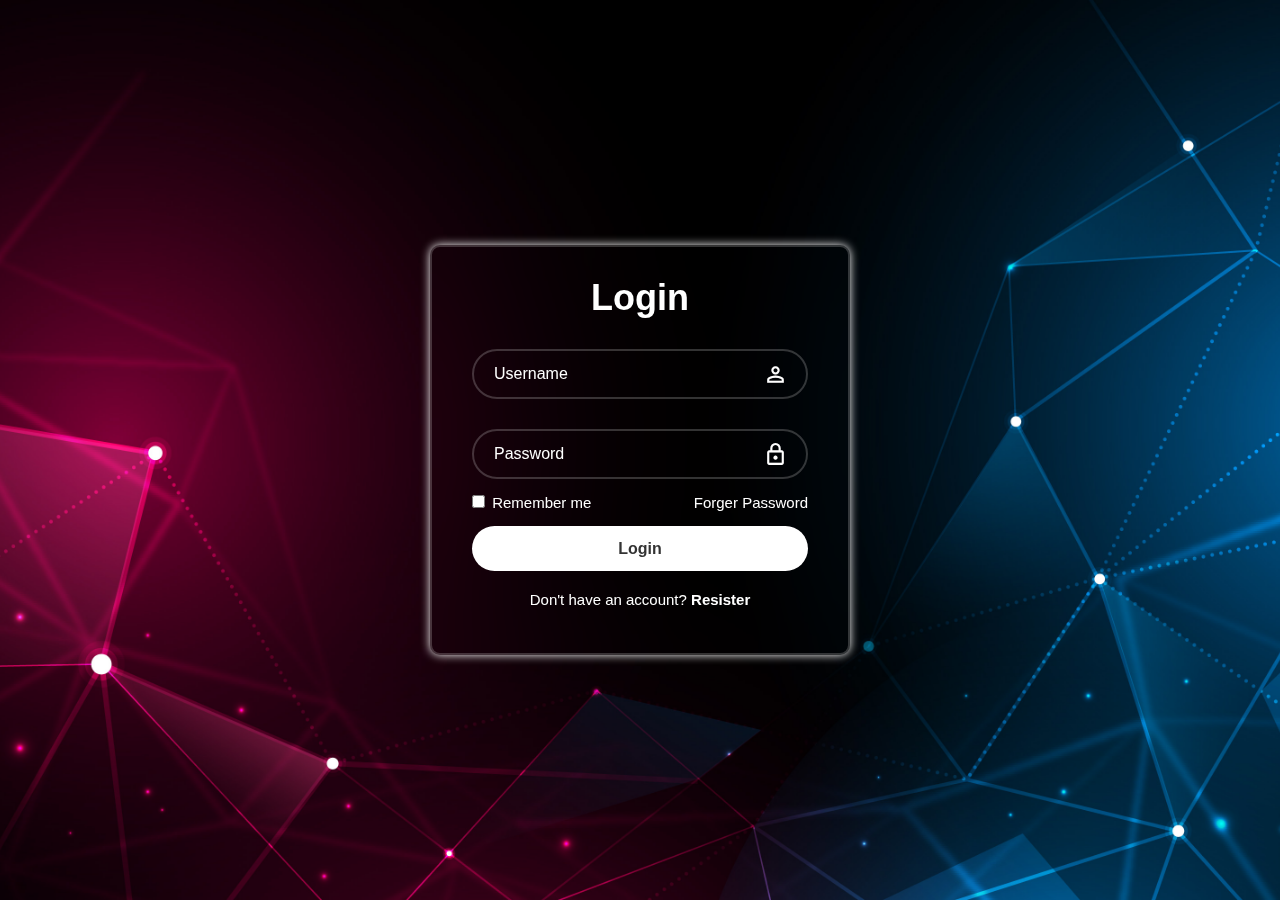
<file: 0/login-register/login.html>
<!DOCTYPE html>
<html lang="en">
<head>
    <meta charset="UTF-8">
    <meta name="viewport" content="width=device-width, initial-scale=1.0">
    <title>log in</title>
    <link rel="stylesheet" href="login.css">
    <link rel="stylesheet" href="https://fonts.googleapis.com/css2?family=Material+Symbols+Outlined:opsz,wght,FILL,GRAD@20..48,100..700,0..1,-50..200" />

</head>
<body>
    <div class="login-form">
        <form action="">
            <h1>Login</h1>
            <div class="input-box">
                <input type="text" name="" id="" placeholder="Username">
                <span class="material-symbols-outlined">person</span>
            </div>
            <div class="input-box">
                <input type="password" name="" id="" placeholder="Password">
                <span class="material-symbols-outlined">lock</span>
            </div>
            <div class="remember-forget">
                <label for=""><input type="checkbox" name="" id=""> Remember me</label>
                <a href="#">Forger Password</a>
            </div>

            <button type="submit" class="button">Login</button>

            <div class="register-link">
                <p>Don't have an account? <a href="register.html">Resister</a></p>
            </div>
        </form>
    </div>
</body>
</html>
</file>
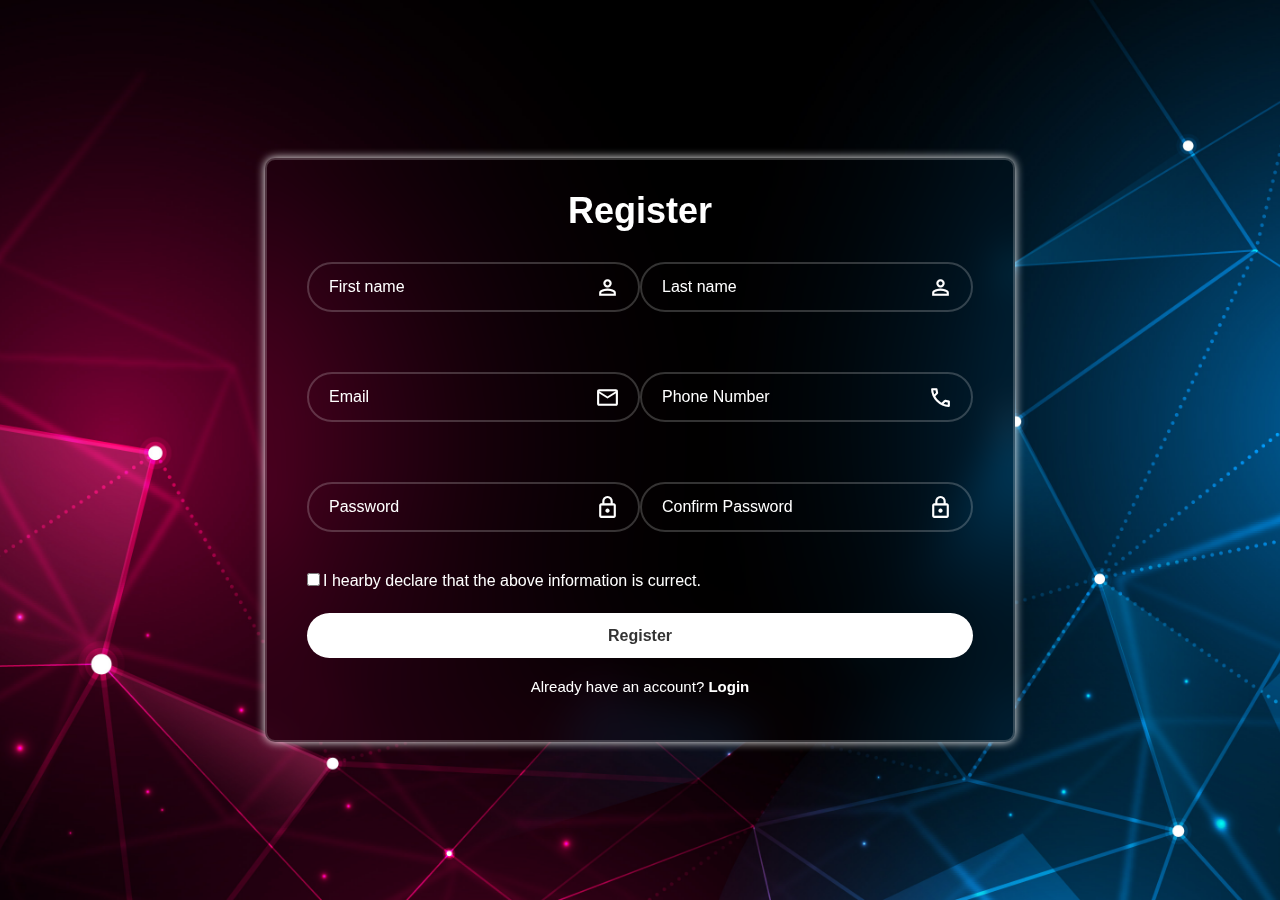
<file: 0/login-register/register.html>
<!DOCTYPE html>
<html lang="en">
<head>
    <meta charset="UTF-8">
    <meta name="viewport" content="width=device-width, initial-scale=1.0">
    <title>Register</title>
    <link rel="stylesheet" href="register.css">
    <link rel="stylesheet" href="https://fonts.googleapis.com/css2?family=Material+Symbols+Outlined:opsz,wght,FILL,GRAD@20..48,100..700,0..1,-50..200" />

</head>
<body>
    <div class="register-form">
        <form action="">
            <h1>Register</h1>
            <div class="input">
                <div class="input-box">
                    <input type="text" name="" id="" placeholder="First name" required>
                    <span class="material-symbols-outlined">person</span>
                </div>
                <div class="input-box">
                    <input type="text" name="" id="" placeholder="Last name" required>
                    <span class="material-symbols-outlined">person</span>
                </div>
            </div>
            <div class="input">
                <div class="input-box">
                    <input type="text" name="" id="" placeholder="Email" required>
                    <span class="material-symbols-outlined">mail </span>
                </div>
                <div class="input-box">
                    <input type="text" name="" id="" placeholder="Phone Number" required>
                    <span class="material-symbols-outlined">call </span>
                </div>
            </div>
            <div class="input">
                <div class="input-box">
                    <input type="password" name="" id="" placeholder="Password" required>
                    <span class="material-symbols-outlined">lock</span>
                </div>
                <div class="input-box">
                    <input type="password" name="" id="" placeholder="Confirm Password" required>
                    <span class="material-symbols-outlined">lock</span>
                </div>
            </div>

                <label for=""><input type="checkbox" name="" id="">I hearby declare that the above information is currect.</label>
            <button type="submit" class="button">Register</button>

            <div class="login-link">
                <p>Already have an account? <a href="login.html">Login</a></p>
            </div>
        </form>
    </div>
    
</body>
</html>
</file>
<file: 0/login-register/login.css>
*{
    margin: 0;
    padding: 0;
    box-sizing: border-box;
    font-family: sans-serif;
}
body{
    display: flex;
    justify-content: center;
    align-items: center;
    min-height: 100vh;
    background: url('background.jpg') no-repeat;
    background-size: cover;
    background-position: center;
}
.login-form{
    width: 420px;
    background: transparent;
    color: #fff;
    border-radius: 10px;
    padding: 30px 40px;
    border: 2px solid rgba(255, 255, 255, 0.2);
    backdrop-filter: blur(20px);
    box-shadow: 0 0 10px ;
}
.login-form h1{
    font-size: 36px;
    text-align: center ;
}
.login-form .input-box{
    position: relative;
    width: 100%;
    height: 50px ;
    background: transparent;
    margin:30px 0 ;
}
.input-box input{
    width:100% ;
    height:100% ;
    background: transparent;
    border: none;
    outline: none;
    border:2px solid rgba(255, 255, 255, 0.2);
    border-radius:40px;
    font-size: 16px;
    color: #fff;
    padding: 20px 40px 20px 20px;
}
.input-box input::placeholder{
    color: #fff; 
}
.input-box span{
    position: absolute;
    right: 20px;
    top: 50%;
    transform: translateY(-50%);
    font-size: 25px;
}
.login-form .remember-forget{
    display: flex;
    justify-content: space-between;
    font-size: 15px;
    margin: -15px 0 15px;
}

.remember-forget label input{
    accent-color:#fff ;
    margin-right: 3px;
}
.remember-forget a{
    color:#fff ;
    text-decoration: none;
}
.remember-forget a:hover{
    text-decoration: underline;
}
.login-form .button{
    width: 100%;
    height: 45px;
    background: #fff;
    border: none;
    outline: none;
    border-radius: 45px;
    cursor: pointer;
    font-size: 16px;
    color: #333;
    font-weight: 600;
}
.login-form .register-link{
    font-size: 15px;
    text-align: center;
    margin: 20px 0 15px;
}
.register-link p a{
    color: #fff;
    text-decoration: none;
    font-weight: 600;
}
.register-link p a:hover{
    text-decoration: underline;
}
</file>
<file: 0/login-register/register.css>
*{
    margin: 0;
    padding: 0;
    box-sizing: border-box;
    font-family: sans-serif;
}
body{
    display: flex;
    justify-content: center;
    align-items: center;
    min-height: 100vh;
    background: url('background.jpg') no-repeat;
    background-size: cover;
    background-position: center;
}
.register-form{
    width: 750px;
    background: transparent;
    color: #fff;
    border-radius: 10px;
    padding: 30px 40px;
    border: 2px solid rgba(255, 255, 255, 0.2);
    backdrop-filter: blur(20px);
    box-shadow: 0 0 10px ;
    margin: 0 10px;
}
.register-form h1{
    font-size: 36px;
    text-align: center ;
}
.register-form .input{
    display: flex;
    /* justify-content: space-between; */
}
.register-form .input-box{
    position: relative;
    width: 50%;
    height: 50px ;
    background: transparent;
    margin:30px 0 ;
}
.input-box input{
    width:100% ;
    height:100% ;
    background: transparent;
    border: none;
    outline: none;
    border:2px solid rgba(255, 255, 255, 0.2);
    border-radius:40px;
    font-size: 16px;
    color: #fff;
    padding: 20px 40px 20px 20px;
}
.input-box input::placeholder{
    color: #fff; 
}
.input-box span{
    position: absolute;
    right: 20px;
    top: 50%;
    transform: translateY(-50%);
    font-size: 25px;
}

.register-form label{
    display: inline-block;
    margin: 10px 0 23px;
}

.register-form label input{
    accent-color:#fff ;
    margin-right: 3px;
}
/* .register-form a{
    color:#fff ;
    text-decoration: none;
} */
/* .remember-forget a:hover{
    text-decoration: underline;
} */
.register-form .button{
    width: 100%;
    height: 45px;
    background: #fff;
    border: none;
    outline: none;
    border-radius: 45px;
    cursor: pointer;
    font-size: 16px;
    color: #333;
    font-weight: 600;
}
.register-form .login-link{
    font-size: 15px;
    text-align: center;
    margin: 20px 0 15px;
}
.login-link p a{
    color: #fff;
    text-decoration: none;
    font-weight: 600;
}
.login-link p a:hover{
    text-decoration: underline;
}
@media(max-width: 576px) {
    .input{
        display: block;
    }
   .input .input-box input {
        width: 100%;
        margin: 10px 0;
    }
}
</file>
